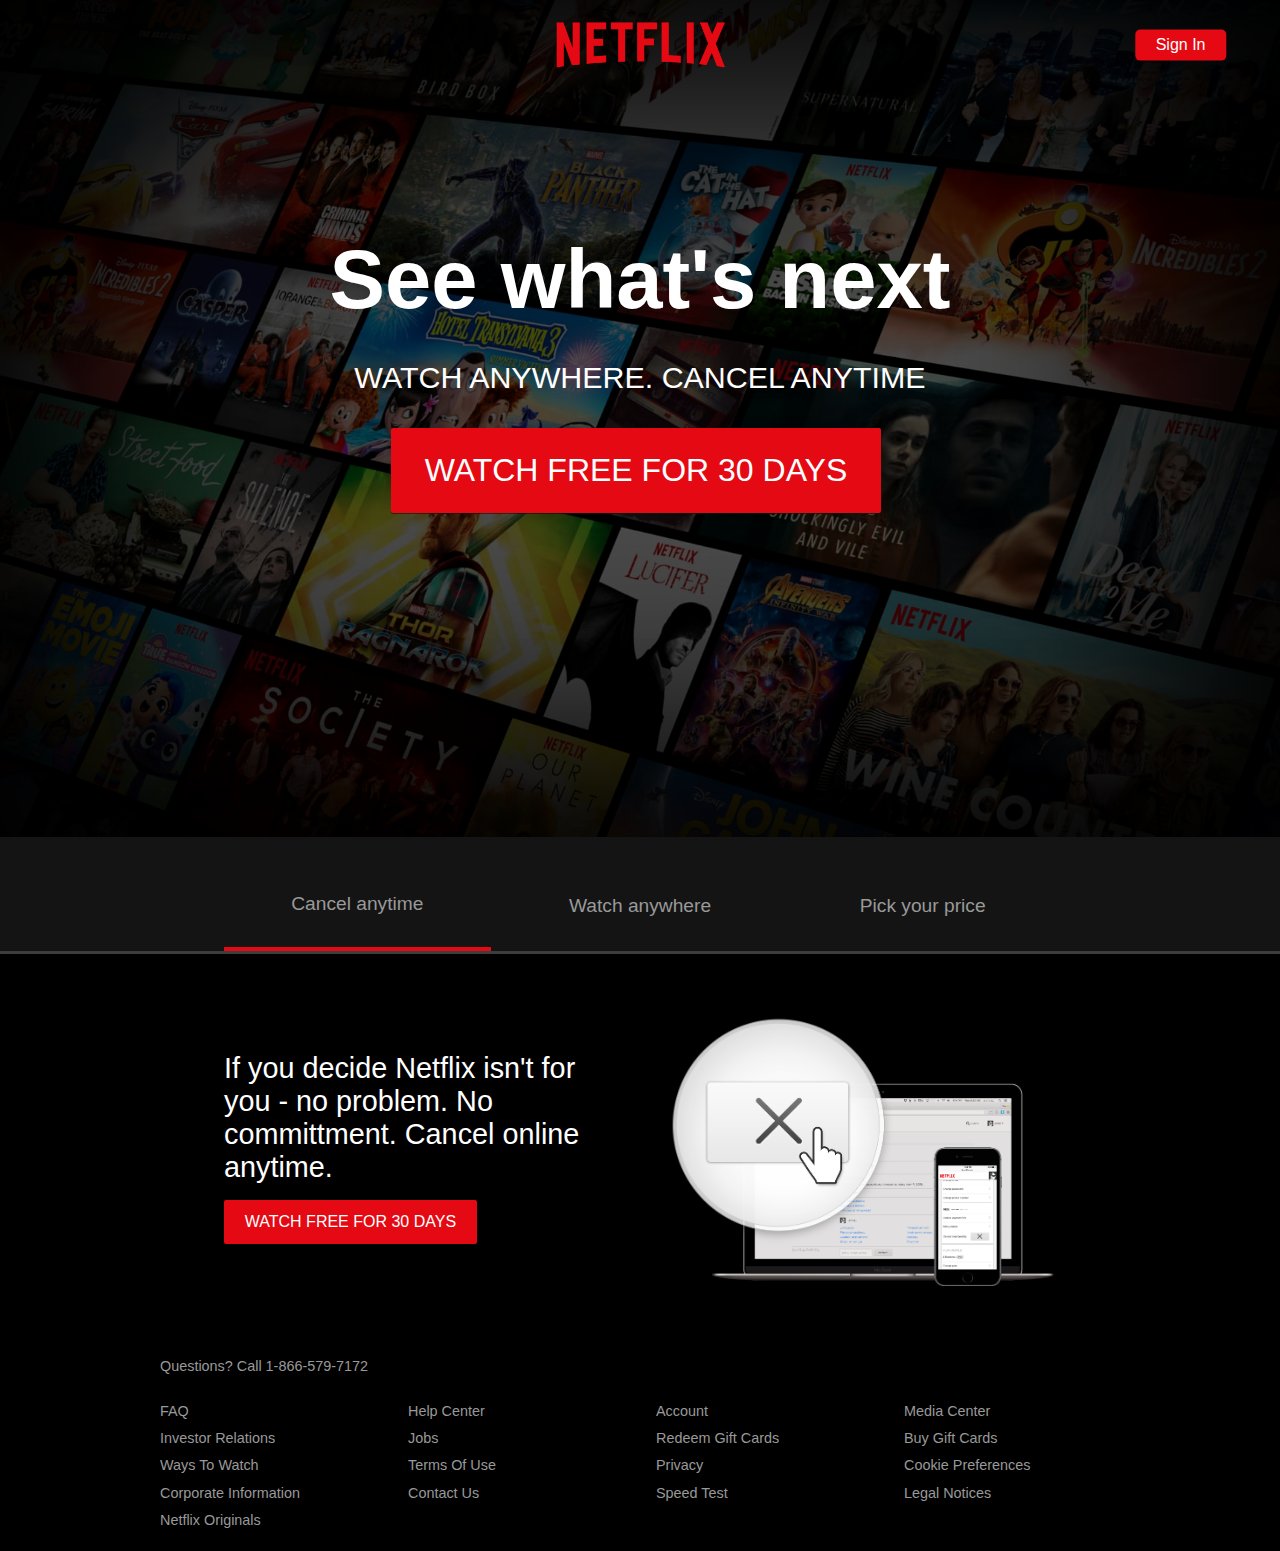
<file: index.html>
<!DOCTYPE html>
<html lang="en">
<head>
  <meta charset="UTF-8">
  <meta name="viewport" content="width=device-width, initial-scale=1.0">
  <meta http-equiv="X-UA-Compatible" content="ie=edge">
  <link rel="stylesheet" href="https://use.fontawesome.com/releases/v5.8.2/css/all.css" integrity="sha384-oS3vJWv+0UjzBfQzYUhtDYW+Pj2yciDJxpsK1OYPAYjqT085Qq/1cq5FLXAZQ7Ay" crossorigin="anonymous">
  <link rel="stylesheet" href="style.css">
  <title>Netflix - Watch TV Shows Online, Watch Movies Online</title>
</head>
<body>
  <header class="showcase">
    <div class="showcase-top">
      <img src="img/netflixLogo.png" alt="Netflix" />
      <a href="#" class="btn btn-rounded">Sign In</a>
    </div>
    <div class="showcase-content">
      <h1>See what's next</h1>
      <p>Watch anywhere. Cancel anytime</p>
      <a href="#" class="btn btn-xl">
        Watch Free For 30 Days <i class="fas fa-chevron-right btn-icon"></i>
      </a>
    </div>
  </header>
  <section class="tabs">
    <div class="container">
      <div id="tab-1" class="tab-item tab-border">
        <i class="fas fa-door-open fa-3x"></i>
        <p class="hide-sm">Cancel anytime</p>
      </div>
      <div id="tab-2" class="tab-item">
        <i class="fas fa-tablet-alt fa-3x"></i>
        <p class="hide-sm">Watch anywhere</p>
      </div>
      <div id="tab-3" class="tab-item">
        <i class="fas fa-tags fa-3x"></i>
        <p class="hide-sm">Pick your price</p>
      </div>
    </div>
  </section>

  <section class="tab-content">
    <div class="container">
      <!-- Tab Content 1 -->
      <div id="tab-1-content" class="tab-content-item show">
        <div class="tab-1-content-inner">
          <div>
            <p class="text-lg">
              If you decide Netflix isn't for you - no problem. No committment. Cancel online anytime.
            </p>
            <a href="#" class="btn btn-lg">Watch Free For 30 Days</a>
          </div>
          <img src="img/tab-content-1.png" alt="">
        </div>
      </div>

      <!-- Tab 2 Content -->
      <div id="tab-2-content" class="tab-content-item">
        <div class="tab-2-content-top">
            <p class="text-lg">
              Watch TV shows and movies anytime, anywhere - personalized for you.
            </p>
            <a href="#" class="btn btn-lg">Watch Free For 30 Days</a>
        </div>
        <div class="tab-2-content-bottom">
          <div>
            <img src="img/tab-content-2-1.png" alt="">
            <p class="text-md">Watch on your TV</p>
            <p class="text-dark">Smart TVs, PlayStation, Xbox, Chromecast, Apple TV, Blu-ray players and more.</p>
          </div>

          <div>
            <img src="img/tab-content-2-2.png" alt="">
            <p class="text-md">
								Watch instantly or download for later
							</p>
							<p class="text-dark">
								Available on phone and tablet, wherever you go.
							</p>
          </div>

          <div>
            <img src="img/tab-content-2-3.png" alt="">
            <p class="text-md">
								Use any computer
							</p>
							<p class="text-dark">
								Watch right on Netflix.com
							</p>
          </div>
        </div>
      </div>

      <!-- Tab 3 Content -->
      <div id="tab-3-content" class="tab-content-item">
        <div class="text-center">
          <p class="text-lg">Choose one plan and watch everything on Netflix</p>
          <a href="#" class="btn btn-lg">Watch Free For 30 Days</a>
        </div>

        <table class="table">
          <thead>
            <tr>
              <th></th>
              <th>Basic</th>
              <th>Standard</th>
              <th>Premium</th>
            </tr>
          </thead>
          <tbody>
            <tr>
              <td>Monthly price after free month ends on 6/22/19</td>
              <td>$8.99</td>
              <td>$12.99</td>
              <td>$15.99</td>
            </tr>
            <tr>
              <td>HD Available</td>
              <td><i class="fas fa-times"></i></td>
              <td><i class="fas fa-check"></i></td>
              <td><i class="fas fa-check"></i></td>
            </tr>
            <tr>
              <td>Ultra HD Available</td>
              <td><i class="fas fa-times"></i></td>
              <td><i class="fas fa-times"></i></td>
              <td><i class="fas fa-check"></i></td>
            </tr>
            <tr>
								<td>Screens you can watch on at the same time</td>
								<td>1</td>
								<td>2</td>
								<td>4</td>
							</tr>
							<tr>
								<td>Watch on your laptop, TV, phone and tablet</td>
								<td><i class="fas fa-check"></i></td>
								<td><i class="fas fa-check"></i></td>
								<td><i class="fas fa-check"></i></td>
							</tr>
							<tr>
								<td>Unlimited movies and TV shows</td>
								<td><i class="fas fa-check"></i></td>
								<td><i class="fas fa-check"></i></td>
								<td><i class="fas fa-check"></i></td>
							</tr>
							<tr>
								<td>Cancel anytime</td>
								<td><i class="fas fa-check"></i></td>
								<td><i class="fas fa-check"></i></td>
								<td><i class="fas fa-check"></i></td>
							</tr>
							<tr>
								<td>First month free</td>
								<td><i class="fas fa-check"></i></td>
								<td><i class="fas fa-check"></i></td>
								<td><i class="fas fa-check"></i></td>
							</tr>
          </tbody>
        </table>
      </div>
    </div>
  </section>

  <footer class="footer">
    <p>Questions? Call 1-866-579-7172</p>
    <div class="footer-cols">
      <ul>
        <li><a href="#">FAQ</a></li>
        <li><a href="#">Investor Relations</a></li>
        <li><a href="#">Ways To Watch</a></li>
        <li><a href="#">Corporate Information</a></li>
        <li><a href="#">Netflix Originals</a></li>
      </ul>
      <ul>
        <li><a href="#">Help Center</a></li>
        <li><a href="#">Jobs</a></li>
        <li><a href="#">Terms Of Use</a></li>
        <li><a href="#">Contact Us</a></li>
      </ul>
      <ul>
        <li><a href="#">Account</a></li>
        <li><a href="#">Redeem Gift Cards</a></li>
        <li><a href="#">Privacy</a></li>
        <li><a href="#">Speed Test</a></li>
      </ul>
      <ul>
        <li><a href="#">Media Center</a></li>
        <li><a href="#">Buy Gift Cards</a></li>
        <li><a href="#">Cookie Preferences</a></li>
        <li><a href="#">Legal Notices</a></li>
      </ul>
    </div>
  </footer>
  <script src="js/main.js"></script>

</body>
</html>
</file>
<file: style.css>
/* Global Styles */
:root {
	--primary-color: #e50914;
	--dark-color: #141414;
	--light-color: #f4f4f4;
}

* {
	box-sizing: border-box;
	margin: 0;
	padding: 0;
}

body {
	font-family: 'Arial', sans-serif;
	-webkit-font-smoothing: antialiased;
	background: #000;
	color: #999;
}

ul {
	list-style: none;
}

h1,
h2,
h3,
h4 {
	color: #fff;
}

a {
	color: #fff;
	text-decoration: none;
}

p {
	margin: 0.5rem 0;
}

img {
	width: 100%;
}

.showcase {
  width: 100%;
  height: 93vh;
  position: relative;
  background: url('./img/background.jpg') no-repeat center center/cover;
}

.showcase::after {
  content: '';
  position: absolute;
  top: 0;
  left: 0;
  width: 100%;
  height: 100%;
  z-index: 1;
  background: rgba(0,0,0,0.6);
  box-shadow: inset 120px 100px 250px #000000, /* <-- left and top */
  inset -120px -100px 250px #000000; /* right and bottom */
  /* values are how thick the shadow is */
}

.showcase-top {
  position: relative;
  z-index: 2; /* The higher the more closer to user */
  height: 90px;
}

/* Netflix Logo */
.showcase-top img {
  width: 170px;
  position: absolute;
  top: 50%;
  left: 50%;
  transform: translate(-50%, -50%); /* Up, and left */
  /* ^ necessary because the image has its own width */
}

/* Sign In */
.showcase-top a {
  position: absolute;
  top: 50%;
  right: 0;
  transform: translate(-50%, -50%);
}

.showcase-content {
  position: relative;
  margin: auto;
  display: flex;
  flex-direction: column;
  justify-content: center;
  align-items: center;
  text-align: center;
  margin-top: 9rem;
  z-index: 2;
}

.showcase-content h1 {
  font-weight: 700;
  font-size: 5.2rem;
  line-height: 1.1;
  margin: 0 0 2rem;
}

.showcase-content p {
  text-transform: uppercase;
  color: white;
  font-weight: 400;
  font-size: 1.9rem;
  line-height: 1.25;
  margin: 0 0 2rem;
}

/* Tabs */
.tabs {
  background: var(--dark-color);
  padding-top: 1rem;
  border-bottom: 3px solid #3d3d3d;
}

.tabs .container {
  display: grid;
  grid-template-columns: repeat(3, 1fr);
  grid-gap: 1rem;
  align-items: center;
  justify-content: center;
  text-align: center;
}

.tabs p {
  font-size: 1.2rem;
  padding-top: 0.5rem;
}

.tabs .container > div {
  padding: 1.5rem 0;
}
.tabs .container > div:hover{
  color: white;
  cursor: pointer;
}

/* Tab Content */
.tab-content {
  padding: 3rem 0;
  background: black;
  color: white;
}

/* Hide content initially */
#tab-1-content,
#tab-2-content,
#tab-3-content {
	display: none;
	opacity: 0;
}

.show {
	display: block !important;
	opacity: 1 !important;
	transition: all 1000 ease-in;
}

.tab-border {
  border-bottom: var(--primary-color) 4px solid;
}

#tab-1-content .tab-1-content-inner {
  display: grid;
  grid-template-columns: repeat(2, 1fr);
  grid-gap: 2rem;
  align-items: center;
  justify-content: center;
}

#tab-2-content .tab-2-content-top {
  display: grid;
  grid-template-columns: 2fr 1fr;
  grid-gap: 1rem;
  justify-content: center;
  align-items: center;
}

#tab-2-content .tab-2-content-bottom {
  margin-top: 2rem;
  display: grid;
  grid-template-columns: repeat(3, 1fr);
  grid-gap: 2rem;
  justify-content: center;
  align-items: center;
  text-align: center;
}

.table {
  width: 100%;
  margin-top: 2rem;
  border-collapse: collapse;
  border-spacing: 0;
  /* Last two gets rid of the spacing feature in the table */
}

.table thead th {
  text-transform: uppercase;
  padding: 0.8rem;
}

/* Description column */
.table tbody tr td:first-child {
  text-align: left;
}

/* Table's background */
.table tbody tr:nth-child(odd) {
  background: #222;
}

.table tbody tr td {
  color: #999;
  padding: 0.8rem 1.2rem;
  text-align: center;
}

/* Footer */
.footer {
  max-width: 75%;
  margin: 1rem auto;
  overflow: auto;
}

.footer, .footer a {
  color: #999;
  font-size: 0.9rem;
}

.footer p {
  margin-bottom: 1.5rem;
}

.footer .footer-cols {
  display: grid;
  grid-template-columns: repeat(4, 1fr);
  grid-gap: 2rem;
}

.footer li {
  line-height: 1.9;
}

/* Container */
.container {
  max-width: 70%;
  margin: auto;
  overflow: hidden;
  padding: 0 2rem;
}

/* Text Style */
.text-xl {
  font-size: 2rem;
  margin-bottom: 1rem;
}

.text-lg {
  font-size: 1.8rem;
  margin-bottom: 1rem;
}

.text-md {
  font-size: 1.5rem;
  margin-bottom: 1rem;
}

.text-center {
  text-align: center;
}

.text-dark {
  color: #999;
}

/* Buttons */
.btn {
  display: inline-block;
  background: var(--primary-color);
  color: white;
  padding: 0.4rem 1.3rem;
  font-size: 1rem;
  text-align: center;
  border: none;
  cursor: pointer; /* Thinking in the future */
  margin-right: 0.5rem;
  outline: none;
  box-shadow: 0 1px 0 rgba(0, 0, 0, 0.45);
  border-radius: 2px;
}

.btn:hover {
  opacity: 0.9;
}

.btn-rounded {
  border-radius: 5px;
}

.btn-xl {
  font-size: 2rem; /* 32px */
  padding: 1.5rem 2.1rem;
  text-transform: uppercase;
}

.btn-lg {
  font-size: 1rem; /* 16px */
  padding: 0.8rem 1.3rem;
  text-transform: uppercase;
}

/* Mobile responsive */
@media(max-width: 960px) {
  .showcase {
    height: 70vh;
  }

  .hide-sm {
    display: none;
  }

  .showcase-top img {
    top: 30%;
    left: 5%;
    transform: translate(0);
  }

  .showcase-content h1 {
    font-size: 3.7rem;
    line-height: 1;
  }

  .showcase-content p {
    font-size: 1.5rem;
  }

  .footer .footer-cols {
    grid-template-columns: repeat(2, 1fr);
  }

  .btn-xl {
    font-size: 1.5rem;
    padding: 1.4rem 2rem;
    text-transform: uppercase;
  }

  .text-xl {
    font-size: 1.5rem;
  }

  .text-lg {
    font-size: 1.3rem;
    margin-bottom: 1rem;
  }

  .text-md {
    margin-bottom: 1rem;
    font-size: 1.2rem;
  }
}

@media (max-width: 700px) {
	.showcase::after {
		box-shadow: inset 80px 80px 150px #000000, inset -80px -80px 150px #000000;
	}

	.showcase-content h1 {
		font-size: 2.5rem;
		line-height: 1;
	}

	.showcase-content p {
		font-size: 1rem;
	}

	#tab-1-content .tab-1-content-inner {
		grid-template-columns: 1fr;
		text-align: center;
	}

	#tab-2-content .tab-2-content-top {
		display: block;
		text-align: center;
	}

	#tab-2-content .tab-2-content-bottom {
		grid-template-columns: 1fr;
	}

	.btn-xl {
		font-size: 1rem;
		padding: 1.2rem 1.6rem;
		text-transform: uppercase;
	}
}

@media(max-height: 600px) {
  .showcase-content {
	margin-top: 3rem;
}
}
</file>
